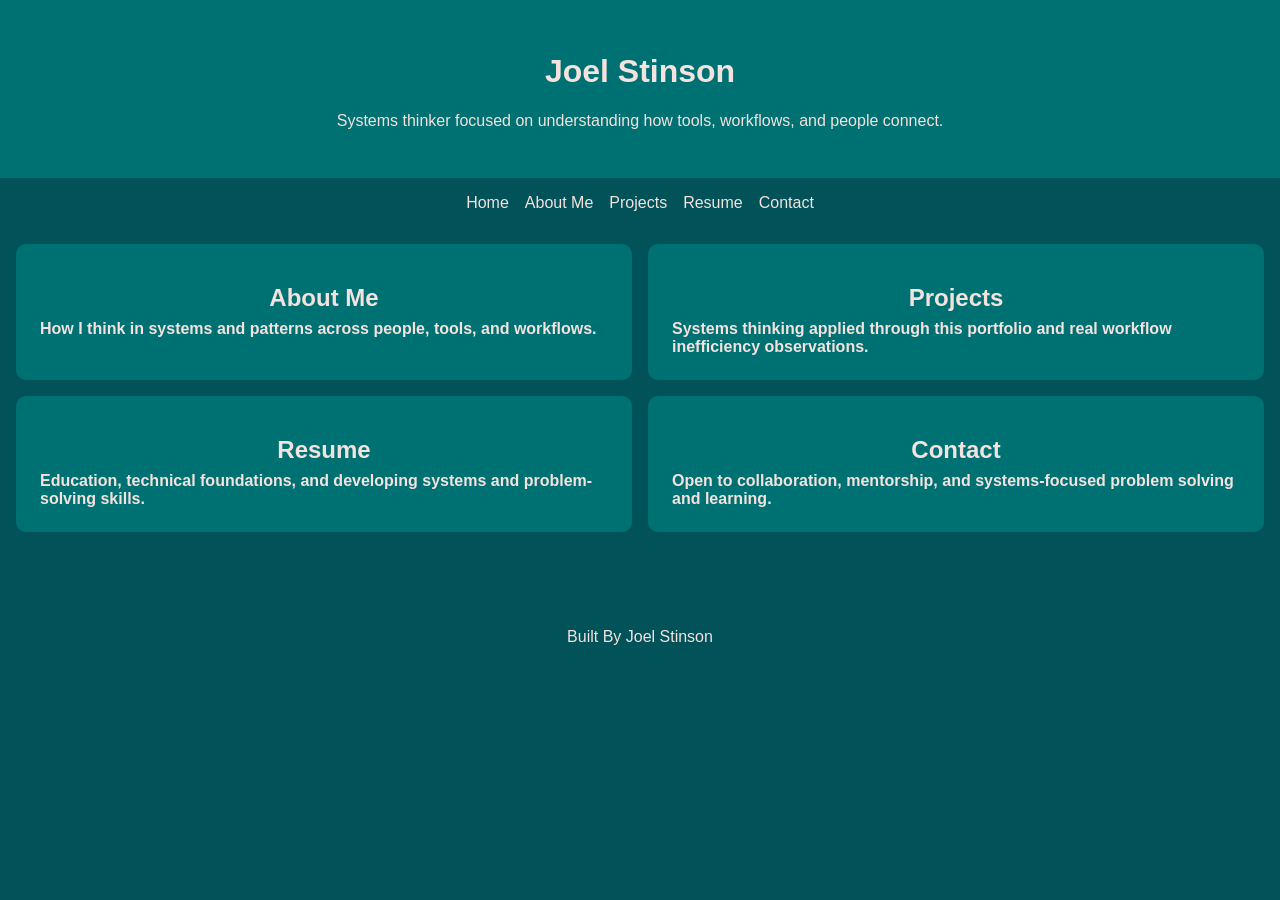
<file: index.html>
<!DOCTYPE html>
<html lang="en">
<head>
    <meta charset="UTF-8">
    <meta name="viewport" content="width=device-width, initial-scale=1.0">
    <link rel="stylesheet" href="styles.css">
    <title>Joel Stinson | Portfolio</title>
</head>
<body>
    <header>
       <h1>Joel Stinson</h1>
       <p> Systems thinker focused on understanding how tools, workflows, and people connect.</p>
    </header>
    <nav>
        <ul>
            <li><a href="index.html">Home</a></li>
            <li><a href="about.html">About Me</a></li>
            <li><a href="projects.html">Projects</a></li>
            <li><a href="resume.html">Resume</a></li>
            <li><a href="contact.html">Contact</a></li>
        </ul>
    </nav>
    <main > 
        <section class="card-row">
            <a href="about.html">
            <h2>About Me</h2>
            <p> How I think in systems and patterns across people, tools, and workflows.</p>
            </a>
        </section>
        <section>
            <a href="projects.html">
            <h2>Projects</h2>
            <p> Systems thinking applied through this portfolio and real workflow inefficiency observations.</p>
            </a>
        </section>
        <section>
            <a href="resume.html">
            <h2>Resume</h2>
            <p> Education, technical foundations, and developing systems and problem-solving skills.</p>
            </a> 
        </section>
        <section>
            <a href="contact.html">
            <h2>Contact</h2>
            <p> Open to collaboration, mentorship, and systems-focused problem solving and learning.</p>
            </a>
        </section>

    </main>
    <footer>
        <p> Built By Joel Stinson</p>
    </footer>
</body>
</html>
</file>
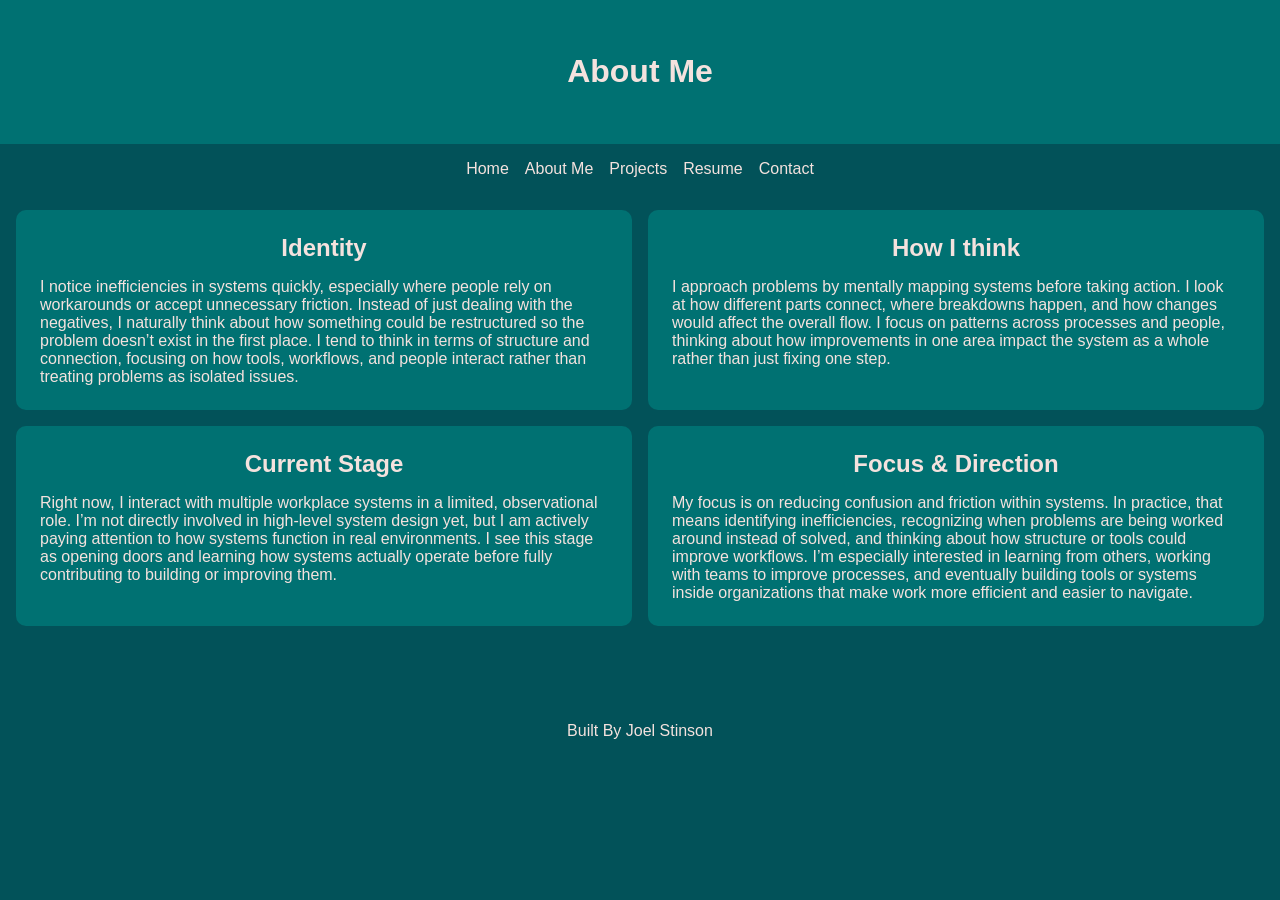
<file: about.html>
<!DOCTYPE html>
<html lang="en">
<head>
    <meta charset="UTF-8">
    <meta name="viewport" content="width=device-width, initial-scale=1.0">
    <link rel="stylesheet" href="styles.css">
    <title>About Me</title>
</head>
<body>
   
    <header>
        <h1>About Me</h1>

    </header>
    <nav>
        <ul>
            <li><a href="index.html">Home</a></li>
            <li><a href="about.html">About Me</a></li>
            <li><a href="projects.html">Projects</a></li>
            <li><a href="resume.html">Resume</a></li>
            <li><a href="contact.html">Contact</a></li>
        </ul>
    </nav>
    <main>
        <section> 
            <h2> Identity</h2>
            <p> I notice inefficiencies in systems quickly, especially where people rely on workarounds or accept unnecessary friction. Instead of just dealing with the negatives, I naturally think about how something could be restructured so the problem doesn’t exist in the first place.

I tend to think in terms of structure and connection, focusing on how tools, workflows, and people interact rather than treating problems as isolated issues.
            </p>
        </section>
        <section>
            <h2> How I think</h2>
            <p> I approach problems by mentally mapping systems before taking action. I look at how different parts connect, where breakdowns happen, and how changes would affect the overall flow.

I focus on patterns across processes and people, thinking about how improvements in one area impact the system as a whole rather than just fixing one step.</p>
        </section>

        <section>
            <h2> Current Stage</h2>
            <p> Right now, I interact with multiple workplace systems in a limited, observational role. I’m not directly involved in high-level system design yet, but I am actively paying attention to how systems function in real environments.

I see this stage as opening doors and learning how systems actually operate before fully contributing to building or improving them.</p>
        </section>

        <section>
            <h2> Focus & Direction </h2>
            <p>My focus is on reducing confusion and friction within systems.

In practice, that means identifying inefficiencies, recognizing when problems are being worked around instead of solved, and thinking about how structure or tools could improve workflows.

I’m especially interested in learning from others, working with teams to improve processes, and eventually building tools or systems inside organizations that make work more efficient and easier to navigate. </p>
        </section>
    </main>
    <footer>
          <p> Built By Joel Stinson</p>
    </footer>
</body>

</html>
</file>
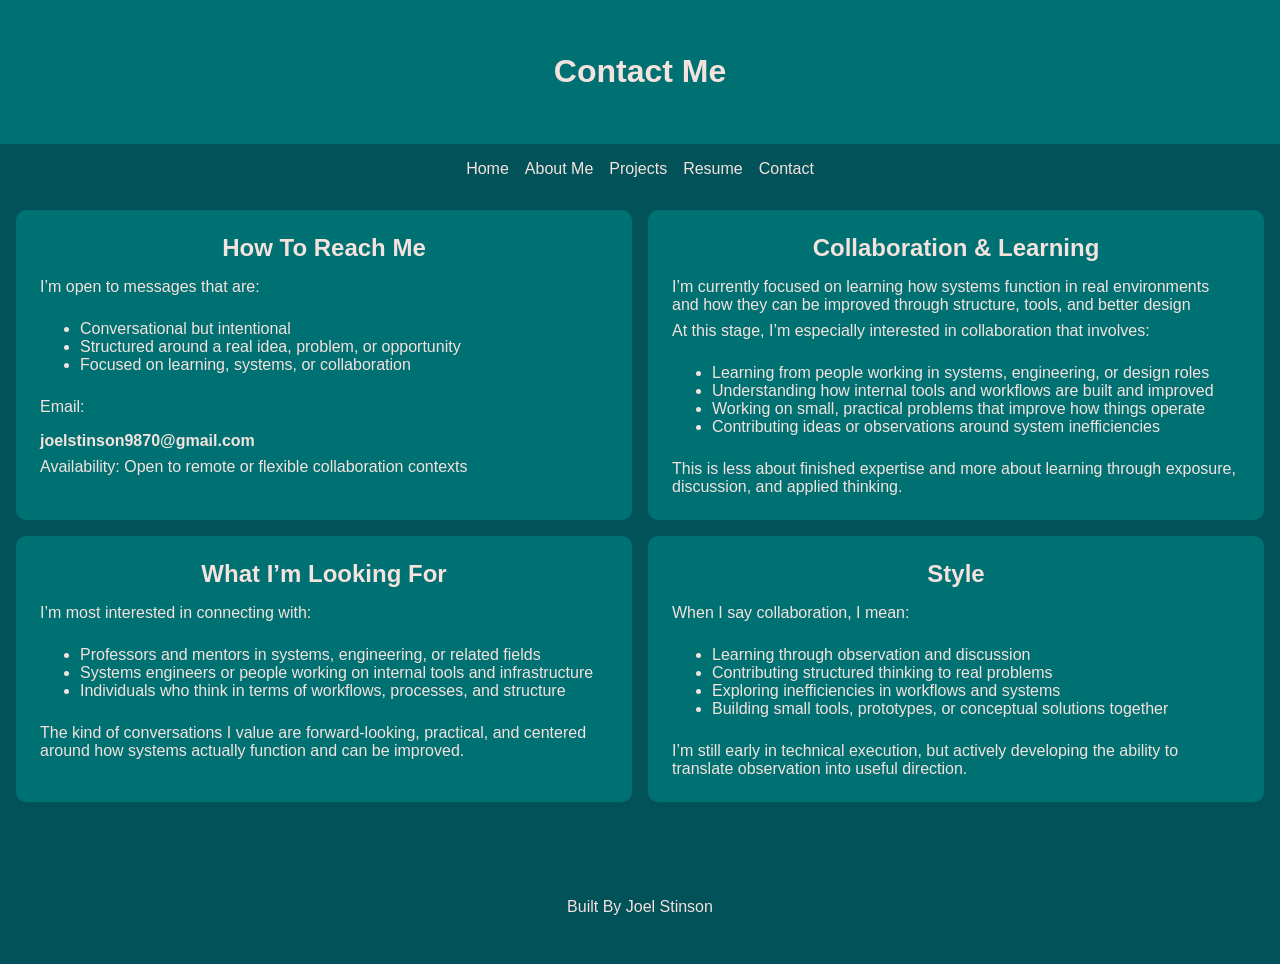
<file: contact.html>
<!DOCTYPE html>
<html lang="en">
<head>
    <meta charset="UTF-8">
    <meta name="viewport" content="width=device-width, initial-scale=1.0">
    <link rel="stylesheet" href="styles.css">
    <title>Contact</title>
</head>
<body>
    
    <header>
        <h1>Contact Me</h1> 
    </header>
    <nav>
        <ul>
            <li><a href="index.html">Home</a></li>
            <li><a href="about.html">About Me</a></li>
            <li><a href="projects.html">Projects</a></li>
            <li><a href="resume.html">Resume</a></li>
            <li><a href="contact.html">Contact</a></li>
        </ul>
    </nav>
    <main>
        <section>
                <h2>How To Reach Me</h2>
                <p>I’m open to messages that are:</p>
                <ul>
                    <li>Conversational but intentional</li>
                    <li>Structured around a real idea, problem, or opportunity</li>
                    <li>Focused on learning, systems, or collaboration</li>
                </ul>
                <p> Email: <a href="mailto:joelstinson9870@gmail.com">joelstinson9870@gmail.com</a></p>
                <p>Availability: Open to remote or flexible collaboration contexts</p>

            </section>
        <section>
            <h2>Collaboration & Learning</h2>
            <p>I’m currently focused on learning how systems function in real environments and how they can be improved through structure, tools, and better design</p>
          <p> At this stage, I’m especially interested in collaboration that involves:</p>
          <ul> 
            <li> Learning from people working in systems, engineering, or design roles</li>
            <li>Understanding how internal tools and workflows are built and improved </li>
             <li>Working on small, practical problems that improve how things operate </li>
              <li>Contributing ideas or observations around system inefficiencies </li>
          </ul>
          <p> This is less about finished expertise and more about learning through exposure, discussion, and applied thinking.</p>
        </section>
         <section>
            <h2>What I’m Looking For</h2>
            <p>I’m most interested in connecting with:</p>
            <ul>
                <li>Professors and mentors in systems, engineering, or related fields</li>
                <li>Systems engineers or people working on internal tools and infrastructure </li>
                <li>Individuals who think in terms of workflows, processes, and structure </li>
            </ul>
            <p>The kind of conversations I value are forward-looking, practical, and centered around how systems actually function and can be improved.</p>
        
        </section>
            <section>
                <h2>Style</h2>
                <p>When I say collaboration, I mean:</p>
                <ul>
                    <li>Learning through observation and discussion</li>
                    <li>Contributing structured thinking to real problems</li>
                    <li>Exploring inefficiencies in workflows and systems</li>
                    <li>Building small tools, prototypes, or conceptual solutions together</li>
                </ul>
                <p> I’m still early in technical execution, but actively developing the ability to translate observation into useful direction.</p>
            </section>

        </main>
        <footer>
          <p> Built By Joel Stinson</p>
    </footer>

</body>
</html>
</file>
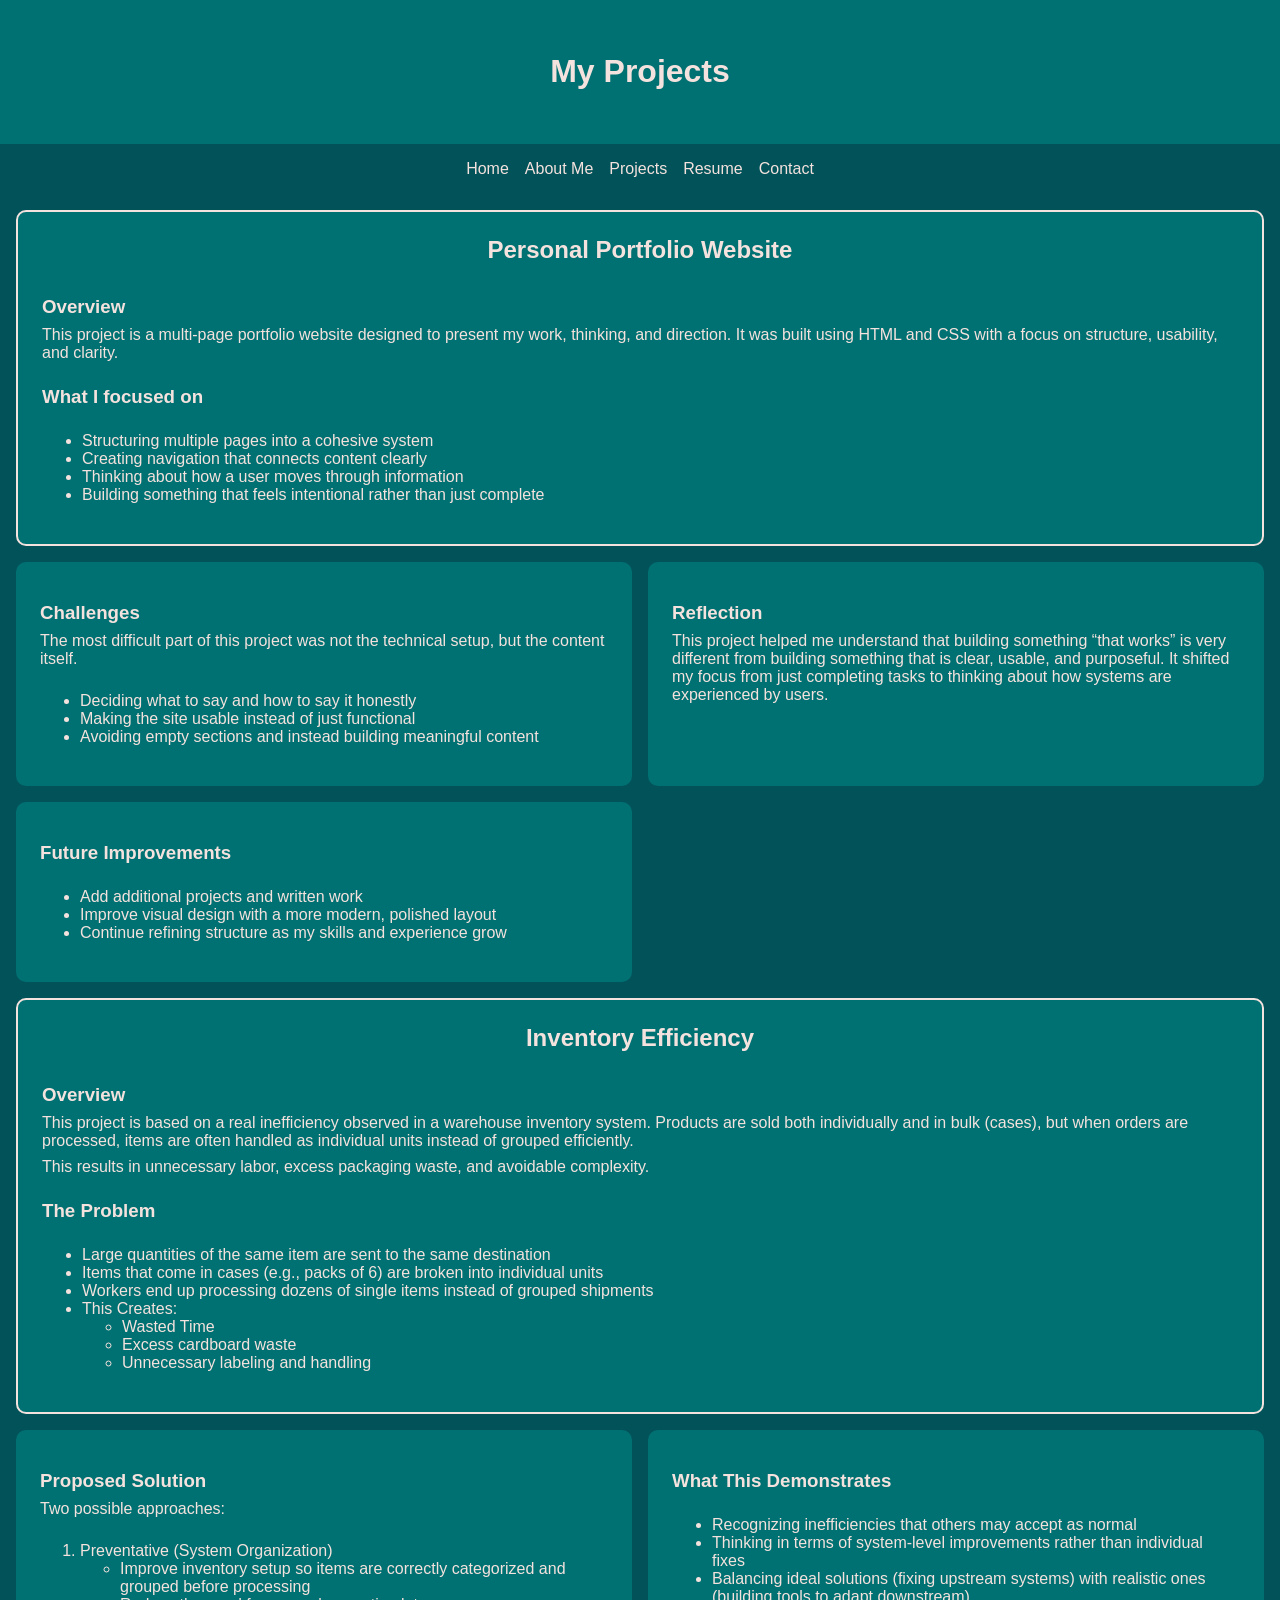
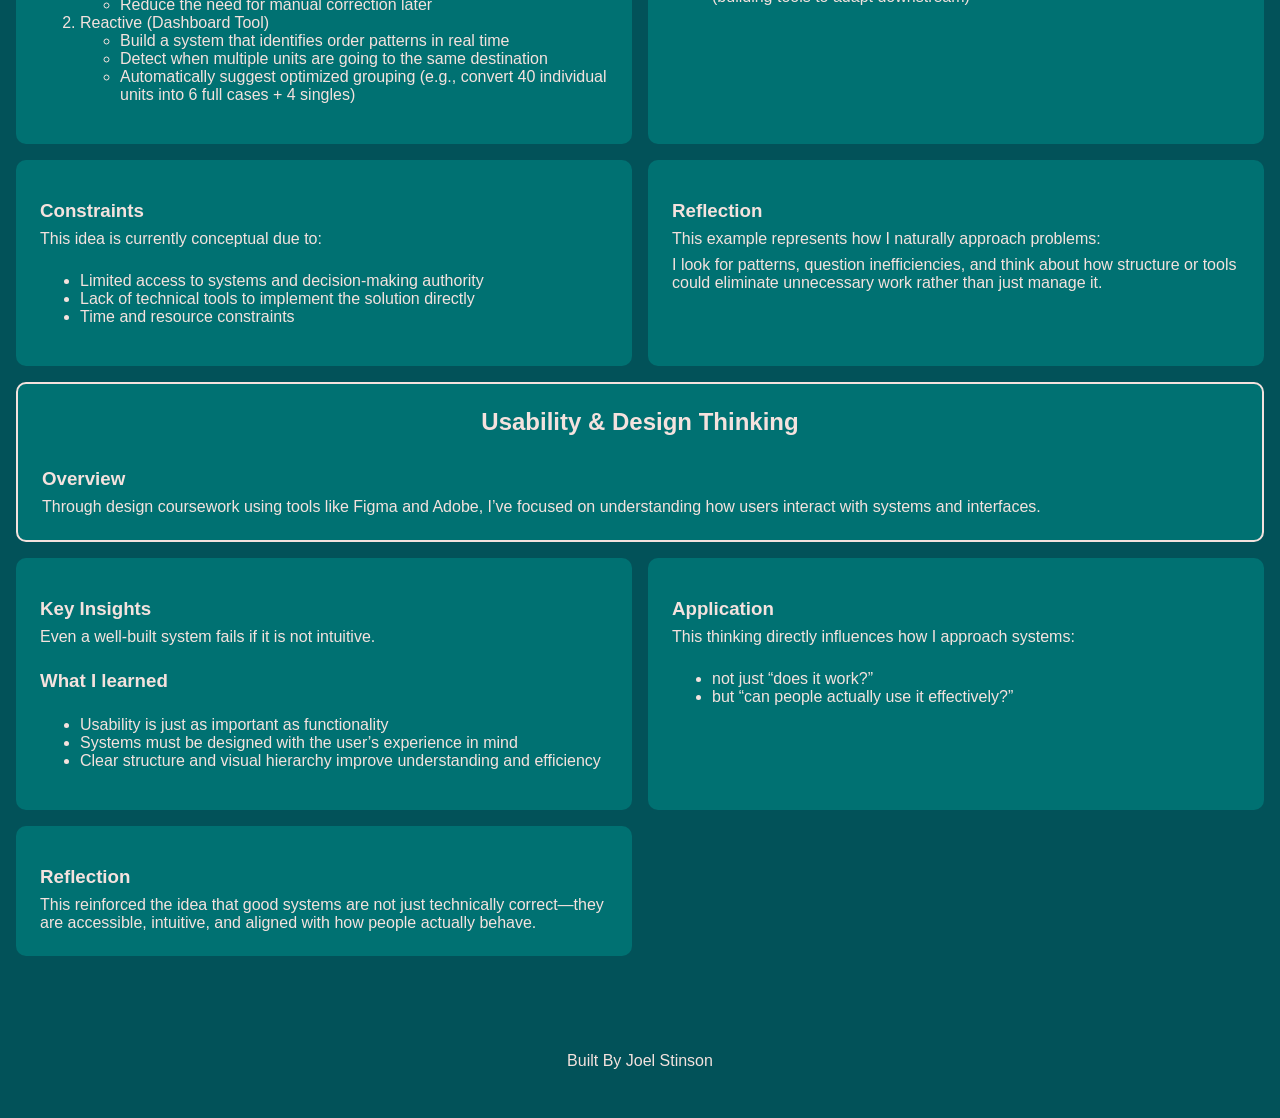
<file: projects.html>
<!DOCTYPE html>
<html lang="en">
<head>
    <meta charset="UTF-8">
    <meta name="viewport" content="width=device-width, initial-scale=1.0">
    <link rel="stylesheet" href="styles.css">
    <title>Projects</title>
</head>
<body>
     <header>
        <h1>My Projects</h1>
    </header>
    <nav>
        <ul>
            <li><a href="index.html">Home</a></li>
            <li><a href="about.html">About Me</a></li>
            <li><a href="projects.html">Projects</a></li>
            <li><a href="resume.html">Resume</a></li>
            <li><a href="contact.html">Contact</a></li>
        </ul>
    </nav>
    <main>
        <section class="project-header">
            <h2>Personal Portfolio Website</h2>
            <h3>Overview</h3> 
            <p>
This project is a multi-page portfolio website designed to present my work, thinking, and direction. It was built using HTML and CSS with a focus on structure, usability, and clarity.
</p>
    <h3>What I focused on</h3>
    <ul>
        
        <li>Structuring multiple pages into a cohesive system</li>
        <li>Creating navigation that connects content clearly</li>
    <li>Thinking about how a user moves through information</li>
    <li>Building something that feels intentional rather than just complete</li>
</ul>
            
        </section>
        <section>
            <h3>Challenges</h3>
            <p> The most difficult part of this project was not the technical setup, but the content itself.</p>
            
        <ul>
            <li>Deciding what to say and how to say it honestly</li>
            <li>Making the site usable instead of just functional</li>
            <li>Avoiding empty sections and instead building meaningful content</li>
</ul>
</section>
        <section>
            <h3>Reflection</h3>
            <p> This project helped me understand that building something “that works” is very different from building something that is clear, usable, and purposeful. It shifted my focus from just completing tasks to thinking about how systems are experienced by users.
                </p>
            </section>
        <section>
            <h3>Future Improvements</h3>
<ul>
    <li>Add additional projects and written work</li>
    <li>Improve visual design with a more modern, polished layout</li>
    <li>Continue refining structure as my skills and experience grow</li>
</ul>

        </section>
        <section class="project-header">


            <h2>Inventory Efficiency</h2>
            <h3>Overview</h3>
            <p>This project is based on a real inefficiency observed in a warehouse inventory system. Products are sold both individually and in bulk (cases), but when orders are processed, items are often handled as individual units instead of grouped efficiently.
                </p>
                <p>This results in unnecessary labor, excess packaging waste, and avoidable complexity.
                </p>

    <h3>The Problem</h3>
    <ul>
        
        <li>Large quantities of the same item are sent to the same destination</li>
        <li>Items that come in cases (e.g., packs of 6) are broken into individual units</li>
    <li>Workers end up processing dozens of single items instead of grouped shipments</li>
    <li> This Creates:
    <ul> 
        <li>Wasted Time </li>
        <li>Excess cardboard waste </li>
        <li>Unnecessary labeling and handling </li>
    </ul>
    </li>

    
</ul>
            
        </section>
        <section>
            <h3>Proposed Solution</h3>
            <p> Two possible approaches:</p>
            
            
        <ol>
            <li>Preventative (System Organization)
            
        <ul>
            <li>Improve inventory setup so items are correctly categorized and grouped before processing</li>
            <li>Reduce the need for manual correction later</li>
</ul>
</li>
            <li>Reactive (Dashboard Tool)
            
        <ul>
            <li> Build a system that identifies order patterns in real time</li>
            <li> Detect when multiple units are going to the same destination</li>
            <li> Automatically suggest optimized grouping (e.g., convert 40 individual units into 6 full cases + 4 singles)</li>

</ul>
</li>

            </ol>
            </section>
            <section>
            <h3>What This Demonstrates</h3>
            <ul>
                <li>Recognizing inefficiencies that others may accept as normal</li>
                <li>Thinking in terms of system-level improvements rather than individual fixes</li>
                <li>Balancing ideal solutions (fixing upstream systems) with realistic ones (building tools to adapt downstream)</li>
                    </ul>

</section>


 <section>
            <h3>Constraints</h3>
            <p> This idea is currently conceptual due to:</p>
<ul>
    <li>Limited access to systems and decision-making authority</li>
    <li>Lack of technical tools to implement the solution directly</li>
    <li>Time and resource constraints</li>
</ul>

        </section>
        <section>
            <h3>Reflection</h3>
            <p> This example represents how I naturally approach problems:</p>
            <p>I look for patterns, question inefficiencies, and think about how structure or tools could eliminate unnecessary work rather than just manage it.
                </p>
            </section>
       
<section class="project-header">
            <h2>Usability & Design Thinking</h2>
            <h3>Overview</h3>
            <p>Through design coursework using tools like Figma and Adobe, I’ve focused on understanding how users interact with systems and interfaces.

            </p>
   

            
        </section>
        <section>
             <h3>Key Insights</h3>
    <p> Even a well-built system fails if it is not intuitive.
    </p>
    <h3> What I learned</h3>
    <ul>
        
        <li>Usability is just as important as functionality</li>
        <li>Systems must be designed with the user’s experience in mind</li>
    <li>Clear structure and visual hierarchy improve understanding and efficiency</li>
    
</ul>
</section>
<section>
             <h3>Application</h3>
    <p> This thinking directly influences how I approach systems:
    </p>
    <ul>
        
        <li>not just “does it work?”</li>
        <li>but “can people actually use it effectively?”</li>
    
    
</ul>
</section>
        <section>
            <h3>Reflection</h3>
            <p> This reinforced the idea that good systems are not just technically correct—they are accessible, intuitive, and aligned with how people actually behave.
            </p>
            </section>

    </main>
    <footer>
          <p> Built By Joel Stinson</p>
    </footer>

</body>
</html>
</file>
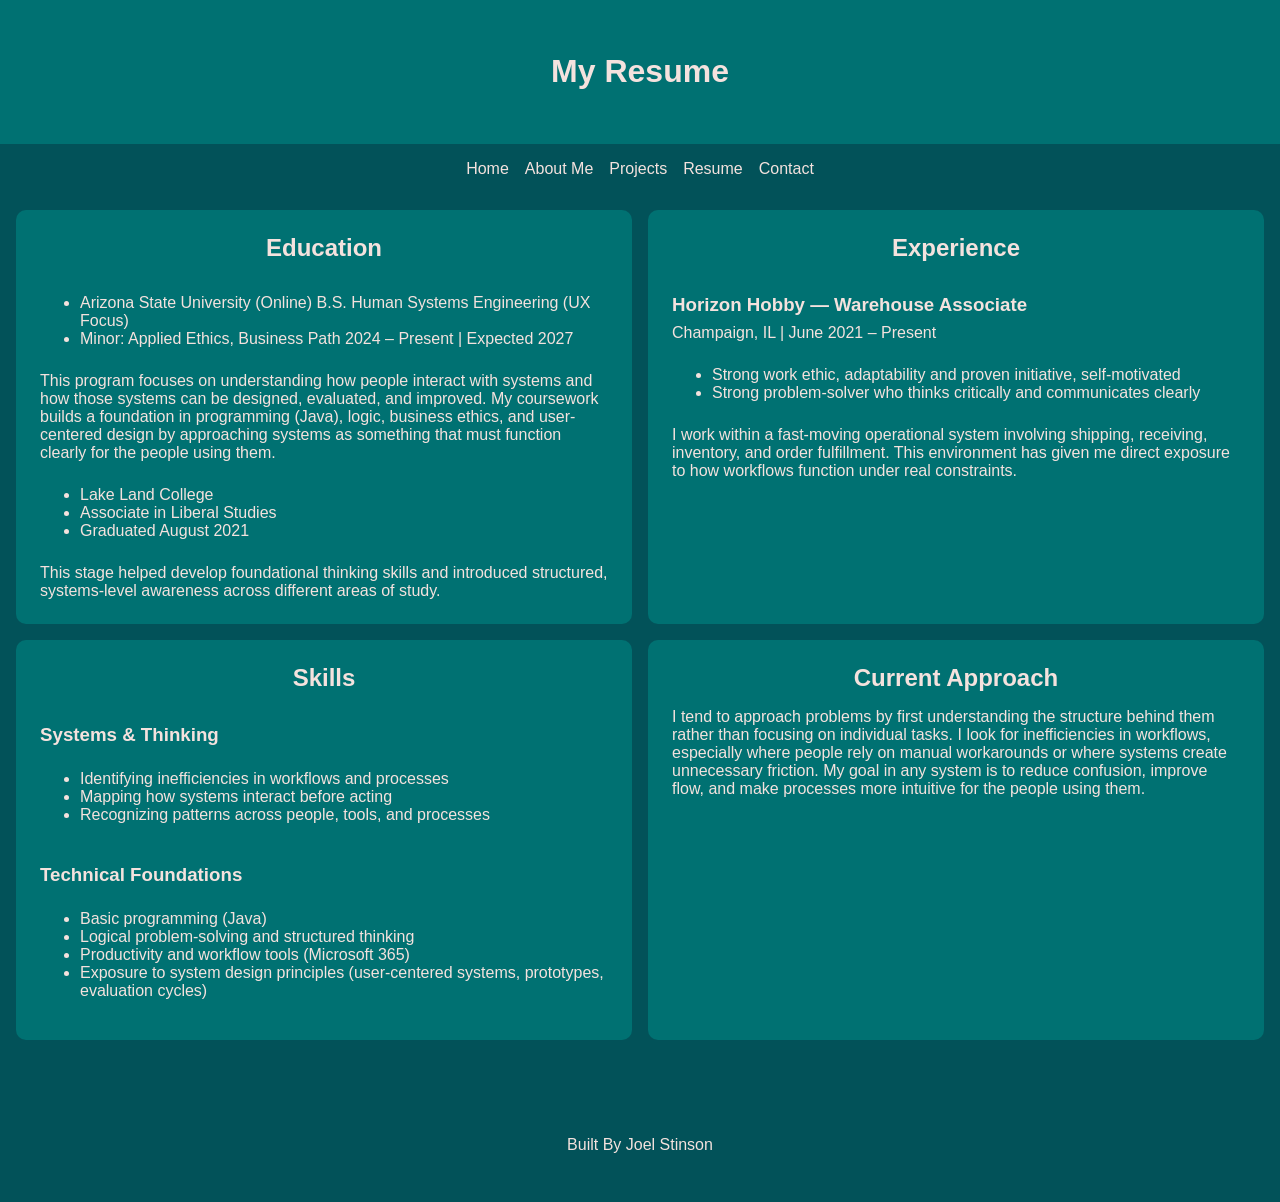
<file: resume.html>
<!DOCTYPE html>
<html lang="en">
<head>
    <meta charset="UTF-8">
    <meta name="viewport" content="width=device-width, initial-scale=1.0">
    <link rel="stylesheet" href="styles.css">
    <title>Resume</title>
</head>
<body>
     <header>
        <h1>My Resume</h1>
    </header>
    <nav>
        <ul>
            <li><a href="index.html">Home</a></li>
            <li><a href="about.html">About Me</a></li>
            <li><a href="projects.html">Projects</a></li>
            <li><a href="resume.html">Resume</a></li>
            <li><a href="contact.html">Contact</a></li>
        </ul>
    </nav>
    <main>
        <section>
            <h2>Education</h2>
            <ul>
                <li>Arizona State University (Online) B.S. Human Systems Engineering (UX Focus)</li>
                <li>Minor: Applied Ethics, Business Path 2024 – Present | Expected 2027</li>
            </ul>
            <p>This program focuses on understanding how people interact with systems and how those systems can be designed, evaluated, and improved. My coursework builds a foundation in programming (Java), logic, business ethics, and user-centered design by approaching systems as something that must function clearly for the people using them.

            </p>
            <ul>
                <li>Lake Land College</li>
                <li>Associate in Liberal Studies</li>
                <li>Graduated August 2021</li>
            </ul>
            <p>This stage helped develop foundational thinking skills and introduced structured, systems-level awareness across different areas of study.
                
            </p>
        </section>
        <section>
            <h2>Experience</h2>
            <h3>Horizon Hobby — Warehouse Associate</h3>
            <p> Champaign, IL | June 2021 – Present</p>
            <ul>
                <li>Strong work ethic, adaptability and proven initiative, self-motivated </li>
                <li>Strong problem-solver who thinks critically and communicates clearly</li>
            </ul>
            <p>I work within a fast-moving operational system involving shipping, receiving, inventory, and order fulfillment. This environment has given me direct exposure to how workflows function under real constraints.</p>
        </section>
        <section>
            <h2>Skills</h2>
            <h3>Systems & Thinking</h3>
          <ul>
                <li>Identifying inefficiencies in workflows and processes</li>
                <li>Mapping how systems interact before acting</li>
                <li>Recognizing patterns across people, tools, and processes</li>
            </ul>  
            <h3>Technical Foundations</h3>
            <ul>
                <li>Basic programming (Java)</li>
                <li>Logical problem-solving and structured thinking</li>
                <li>Productivity and workflow tools (Microsoft 365)</li>
                <li>Exposure to system design principles (user-centered systems, prototypes, evaluation cycles)</li>
            </ul>
        </section>
        <section>
            <h2>Current Approach</h2>
            <p>I tend to approach problems by first understanding the structure behind them rather than focusing on individual tasks. I look for inefficiencies in workflows, especially where people rely on manual workarounds or where systems create unnecessary friction.
My goal in any system is to reduce confusion, improve flow, and make processes more intuitive for the people using them.
</p>
</section>
    </main>
    <footer>
          <p> Built By Joel Stinson</p>
    </footer>

</body>
</html>
</file>
<file: styles.css>
/* CSS by Joel Stinson */
/* color palette 
deep teal = #025259 
light cream = #F4E2DE
dark orange = #D94F04
orange = #F29325
teal = #007172
*/
/* GLOBAL (base) MOBILE FIRST */
body {
    background-color: #025259;
    color: #F4E2DE;
    font-family: 'Arial', sans-serif;
    margin: 0;
}
header  {
    background-color: #007172;
    text-align: center;
    padding: 2rem;
}

nav ul {
    list-style: none;
   display:flex;
   justify-content: center;
   gap:1rem;
    padding:1rem;
    margin:0;
}
nav a {
    color: #F4E2DE;
    text-decoration: none;
}
nav a:hover {
    color: #F29325;
}
main {
   display:grid;
    gap:1rem;
    padding:1rem;
    align-items: stretch;
}
section {
    background-color: #007172;
    padding:1.5rem;
    border-radius: 10px;
    transition: background-color 0.2s ease;
    display: flex;
    flex-direction: column;
    gap: .5rem;
    
}
section h2,
section p {
    color: #F4E2DE;
        margin:0;

}
section a {
    color: inherit;
    text-decoration: none;
    font-weight: bold;
    margin: 1rem 0 0;
    display: block;
    width: 100%;
    height: 100%;
}
section h2 {
    margin-bottom: 0.5rem;
    margin: 0 0 0.5rem;
    text-align: center;
    font-weight: bold;
}

section h3 {
    margin-top: 1rem;
    margin-bottom: 0.5rem;
    margin: 1rem 0 0;
}
section:hover {
    background-color: #0090A0;
}

footer  {
    text-align: center;
    padding: 2rem;
    margin-top: 2rem;
}
@media screen and (min-width:750px){
    main {
        grid-template-columns: repeat(2, 1fr);
    }
        .card-row {
    display: grid;
    gap: 1rem;
        }
}
.project-header {
        grid-column: 1 / 3;
        background-color: #007172; 
        border: 2px solid;
        padding:1.5rem;
    }
</file>
